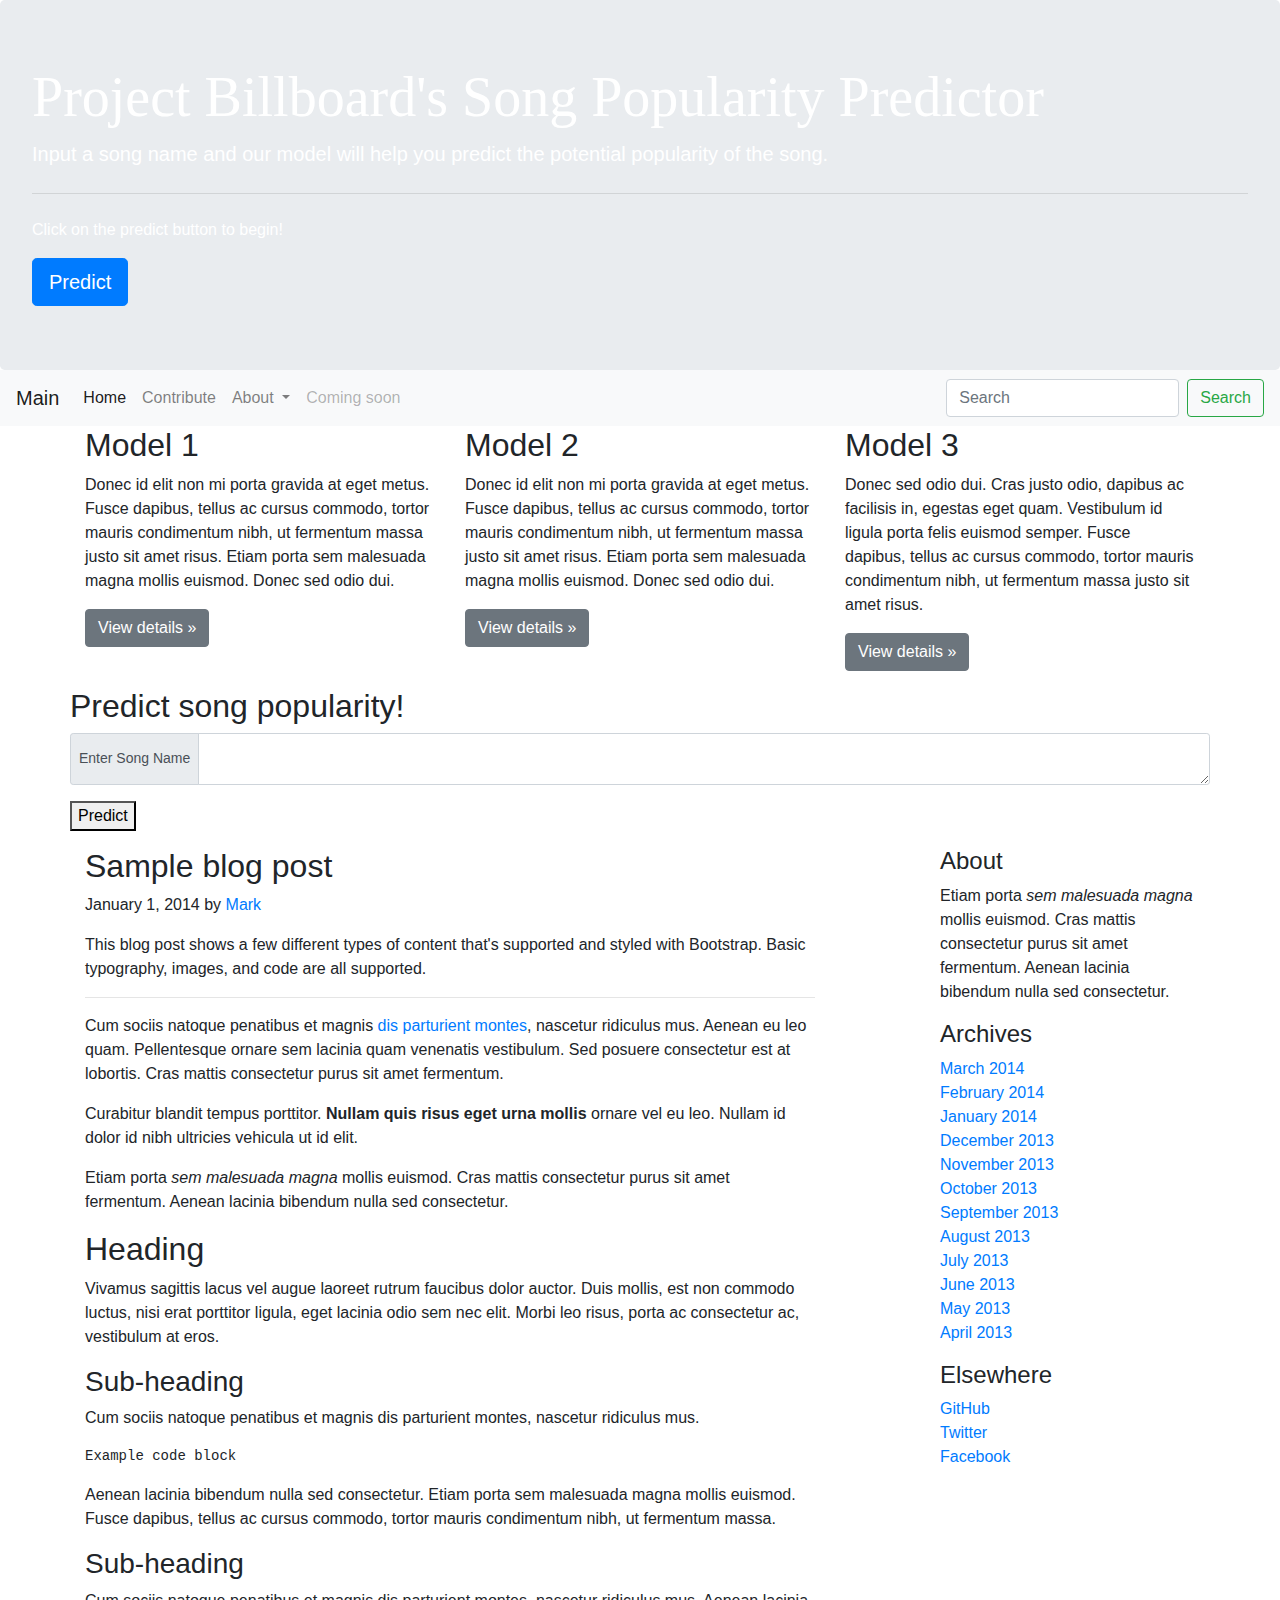
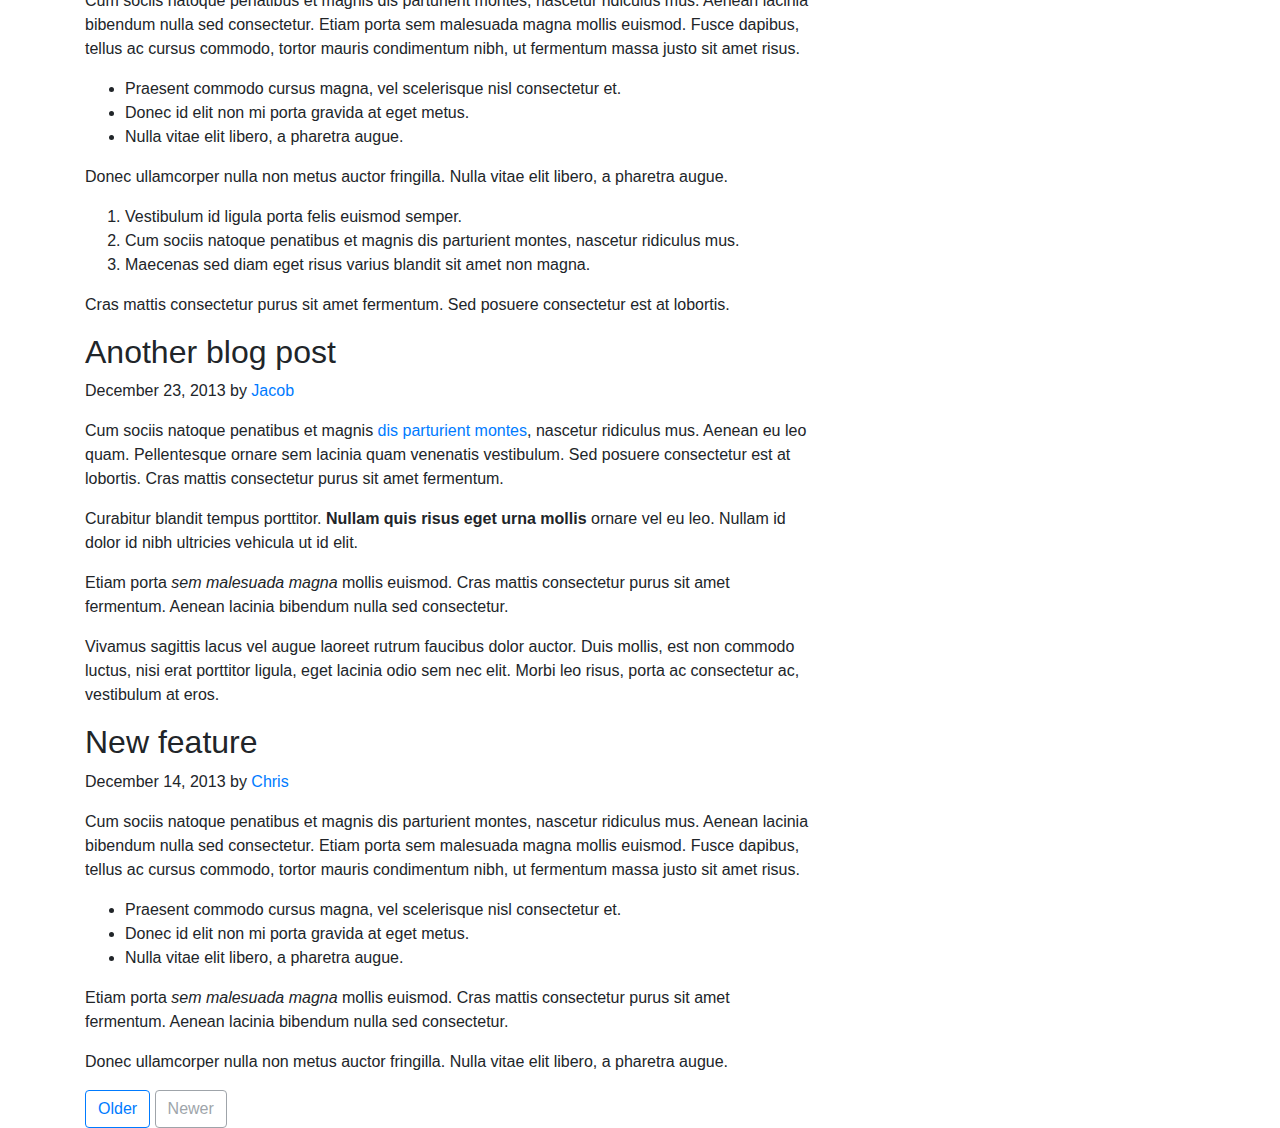
<file: test.html>
<!DOCTYPE html>
<html>
<head>
  <title>Song Popularity Predictor</title>
  <link rel="stylesheet" href="https://stackpath.bootstrapcdn.com/bootstrap/4.3.1/css/bootstrap.min.css" integrity="sha384-ggOyR0iXCbMQv3Xipma34MD+dH/1fQ784/j6cY/iJTQUOhcWr7x9JvoRxT2MZw1T" crossorigin="anonymous">
  <script src="https://code.jquery.com/jquery-3.4.0.min.js" integrity="
  sha256-BJeo0qm959uMBGb65z40ejJYGSgR7REI4+CW1fNKwOg=" crossorigin="anonymous"></script>
  <script src="https://cdnjs.cloudflare.com/ajax/libs/popper.js/1.14.7/umd/popper.min.js" integrity="sha384-UO2eT0CpHqdSJQ6hJty5KVphtPhzWj9WO1clHTMGa3JDZwrnQq4sF86dIHNDz0W1" crossorigin="anonymous"></script>
  <script src="https://stackpath.bootstrapcdn.com/bootstrap/4.3.1/js/bootstrap.min.js" integrity="sha384-JjSmVgyd0p3pXB1rRibZUAYoIIy6OrQ6VrjIEaFf/nJGzIxFDsf4x0xIM+B07jRM" crossorigin="anonymous"></script>
  <script type="text/javascript">
    $(document).ready(function() {
      console.log('ready');

      $("#main_button").click(function(evt) {
        evt.preventDefault();
        console.log("main button is clicked");
        var songName = $('#text_box')[0].value;
        // get request
        $.ajax({
          // put your api endpoint here
          url: 'https://project-billboard-api.herokuapp.com/predict/'+songName,
          // function callback after success ajax request
          success: function(data) {
            console.log(data)

            document.getElementById("predict_result").innerHTML = "The probability of "+songName+" being a hit song is: "+data["popularity"];
            $('#text_box')[0].value = "";
            // $('#text_box')[0].value = JSON.stringify(data)
          },
        });

      });
    });

  </script>
</head>
<body>
  <div class="jumbotron", style="background-image:url(https://thumbs.gfycat.com/DeadlySplendidFlyinglemur-small.gif); background-size: cover; margin:0;">
    <h1 class="display-4" style="font-family:Comic Sans; color:white;">Project Billboard's Song Popularity Predictor</h1>
    <p class="lead" style="color:white;">Input a song name and our model will help you predict the potential popularity of the song.</p>
    <hr class="my-4">
    <p style="color:white;">Click on the predict button to begin!</p>
    <a class="btn btn-primary btn-lg" href="#predict_song_popularity" role="button">Predict</a>
  </div>
  <nav class="navbar navbar-expand-lg navbar-light bg-light">
  <a class="navbar-brand" href="#">Main</a>
  <button class="navbar-toggler" type="button" data-toggle="collapse" data-target="#navbarSupportedContent" aria-controls="navbarSupportedContent" aria-expanded="false" aria-label="Toggle navigation">
    <span class="navbar-toggler-icon"></span>
  </button>
    <div class="collapse navbar-collapse" id="navbarSupportedContent">
      <ul class="navbar-nav mr-auto">
        <li class="nav-item active">
          <a class="nav-link" href="#">Home <span class="sr-only">(current)</span></a>
        </li>
        <li class="nav-item">
          <a class="nav-link" href="#">Contribute</a>
        </li>
        <li class="nav-item dropdown">
          <a class="nav-link dropdown-toggle" href="#" id="navbarDropdown" role="button" data-toggle="dropdown" aria-haspopup="true" aria-expanded="false">
            About
          </a>
          <div class="dropdown-menu" aria-labelledby="navbarDropdown">
            <a class="dropdown-item" href="#">The Team</a>
            <a class="dropdown-item" href="#">The Project</a>
          </div>
        </li>
        <li class="nav-item">
          <a class="nav-link disabled" href="#">Coming soon</a>
        </li>
      </ul>
      <form class="form-inline my-2 my-lg-0">
        <input class="form-control mr-sm-2" type="search" placeholder="Search" aria-label="Search">
        <button class="btn btn-outline-success my-2 my-sm-0" type="submit">Search</button>
      </form>
    </div>
  </nav>
  <div class="container">
      <div class="row">
        <div class="col-md-4">
          <h2>Model 1</h2>
          <p>Donec id elit non mi porta gravida at eget metus. Fusce dapibus, tellus ac cursus commodo, tortor mauris condimentum nibh, ut fermentum massa justo sit amet risus. Etiam porta sem malesuada magna mollis euismod. Donec sed odio dui. </p>
          <p><a class="btn btn-secondary" href="./model1" role="button">View details &raquo;</a></p>
        </div>
        <div class="col-md-4">
          <h2>Model 2</h2>
          <p>Donec id elit non mi porta gravida at eget metus. Fusce dapibus, tellus ac cursus commodo, tortor mauris condimentum nibh, ut fermentum massa justo sit amet risus. Etiam porta sem malesuada magna mollis euismod. Donec sed odio dui. </p>
          <p><a class="btn btn-secondary" href="./model2" role="button">View details &raquo;</a></p>
       </div>
        <div class="col-md-4">
          <h2>Model 3</h2>
          <p>Donec sed odio dui. Cras justo odio, dapibus ac facilisis in, egestas eget quam. Vestibulum id ligula porta felis euismod semper. Fusce dapibus, tellus ac cursus commodo, tortor mauris condimentum nibh, ut fermentum massa justo sit amet risus.</p>
          <p><a class="btn btn-secondary" href="./model3" role="button">View details &raquo;</a></p>
        </div>
    </div>
  </div>
  <div class="container">
    <div class="row">
      <h2 id="predict_song_popularity">Predict song popularity!</h2>
      <div class="input-group input-group-sm mb-3">
        <div class="input-group-prepend">
        <span class="input-group-text" id="inputGroup-sizing-sm">Enter Song Name</span>
        </div>
        <textarea class="form-control", id="text_box" aria-label="Enter Song Name"></textarea>
      </div>
      <button id="main_button">Predict</button>
    </div>
    <p id="predict_result" style="color:blue;"></p>
  </div>
  <div class="container">

      <div class="row">

        <div class="col-sm-8 blog-main">

          <div class="blog-post">
            <h2 class="blog-post-title">Sample blog post</h2>
            <p class="blog-post-meta">January 1, 2014 by <a href="#">Mark</a></p>

            <p>This blog post shows a few different types of content that's supported and styled with Bootstrap. Basic typography, images, and code are all supported.</p>
            <hr>
            <p>Cum sociis natoque penatibus et magnis <a href="#">dis parturient montes</a>, nascetur ridiculus mus. Aenean eu leo quam. Pellentesque ornare sem lacinia quam venenatis vestibulum. Sed posuere consectetur est at lobortis. Cras mattis consectetur purus sit amet fermentum.</p>
            <blockquote>
              <p>Curabitur blandit tempus porttitor. <strong>Nullam quis risus eget urna mollis</strong> ornare vel eu leo. Nullam id dolor id nibh ultricies vehicula ut id elit.</p>
            </blockquote>
            <p>Etiam porta <em>sem malesuada magna</em> mollis euismod. Cras mattis consectetur purus sit amet fermentum. Aenean lacinia bibendum nulla sed consectetur.</p>
            <h2>Heading</h2>
            <p>Vivamus sagittis lacus vel augue laoreet rutrum faucibus dolor auctor. Duis mollis, est non commodo luctus, nisi erat porttitor ligula, eget lacinia odio sem nec elit. Morbi leo risus, porta ac consectetur ac, vestibulum at eros.</p>
            <h3>Sub-heading</h3>
            <p>Cum sociis natoque penatibus et magnis dis parturient montes, nascetur ridiculus mus.</p>
            <pre><code>Example code block</code></pre>
            <p>Aenean lacinia bibendum nulla sed consectetur. Etiam porta sem malesuada magna mollis euismod. Fusce dapibus, tellus ac cursus commodo, tortor mauris condimentum nibh, ut fermentum massa.</p>
            <h3>Sub-heading</h3>
            <p>Cum sociis natoque penatibus et magnis dis parturient montes, nascetur ridiculus mus. Aenean lacinia bibendum nulla sed consectetur. Etiam porta sem malesuada magna mollis euismod. Fusce dapibus, tellus ac cursus commodo, tortor mauris condimentum nibh, ut fermentum massa justo sit amet risus.</p>
            <ul>
              <li>Praesent commodo cursus magna, vel scelerisque nisl consectetur et.</li>
              <li>Donec id elit non mi porta gravida at eget metus.</li>
              <li>Nulla vitae elit libero, a pharetra augue.</li>
            </ul>
            <p>Donec ullamcorper nulla non metus auctor fringilla. Nulla vitae elit libero, a pharetra augue.</p>
            <ol>
              <li>Vestibulum id ligula porta felis euismod semper.</li>
              <li>Cum sociis natoque penatibus et magnis dis parturient montes, nascetur ridiculus mus.</li>
              <li>Maecenas sed diam eget risus varius blandit sit amet non magna.</li>
            </ol>
            <p>Cras mattis consectetur purus sit amet fermentum. Sed posuere consectetur est at lobortis.</p>
          </div><!-- /.blog-post -->

          <div class="blog-post">
            <h2 class="blog-post-title">Another blog post</h2>
            <p class="blog-post-meta">December 23, 2013 by <a href="#">Jacob</a></p>

            <p>Cum sociis natoque penatibus et magnis <a href="#">dis parturient montes</a>, nascetur ridiculus mus. Aenean eu leo quam. Pellentesque ornare sem lacinia quam venenatis vestibulum. Sed posuere consectetur est at lobortis. Cras mattis consectetur purus sit amet fermentum.</p>
            <blockquote>
              <p>Curabitur blandit tempus porttitor. <strong>Nullam quis risus eget urna mollis</strong> ornare vel eu leo. Nullam id dolor id nibh ultricies vehicula ut id elit.</p>
            </blockquote>
            <p>Etiam porta <em>sem malesuada magna</em> mollis euismod. Cras mattis consectetur purus sit amet fermentum. Aenean lacinia bibendum nulla sed consectetur.</p>
            <p>Vivamus sagittis lacus vel augue laoreet rutrum faucibus dolor auctor. Duis mollis, est non commodo luctus, nisi erat porttitor ligula, eget lacinia odio sem nec elit. Morbi leo risus, porta ac consectetur ac, vestibulum at eros.</p>
          </div><!-- /.blog-post -->

          <div class="blog-post">
            <h2 class="blog-post-title">New feature</h2>
            <p class="blog-post-meta">December 14, 2013 by <a href="#">Chris</a></p>

            <p>Cum sociis natoque penatibus et magnis dis parturient montes, nascetur ridiculus mus. Aenean lacinia bibendum nulla sed consectetur. Etiam porta sem malesuada magna mollis euismod. Fusce dapibus, tellus ac cursus commodo, tortor mauris condimentum nibh, ut fermentum massa justo sit amet risus.</p>
            <ul>
              <li>Praesent commodo cursus magna, vel scelerisque nisl consectetur et.</li>
              <li>Donec id elit non mi porta gravida at eget metus.</li>
              <li>Nulla vitae elit libero, a pharetra augue.</li>
            </ul>
            <p>Etiam porta <em>sem malesuada magna</em> mollis euismod. Cras mattis consectetur purus sit amet fermentum. Aenean lacinia bibendum nulla sed consectetur.</p>
            <p>Donec ullamcorper nulla non metus auctor fringilla. Nulla vitae elit libero, a pharetra augue.</p>
          </div><!-- /.blog-post -->

          <nav class="blog-pagination">
            <a class="btn btn-outline-primary" href="#">Older</a>
            <a class="btn btn-outline-secondary disabled" href="#">Newer</a>
          </nav>

        </div><!-- /.blog-main -->

        <div class="col-sm-3 offset-sm-1 blog-sidebar">
          <div class="sidebar-module sidebar-module-inset">
            <h4>About</h4>
            <p>Etiam porta <em>sem malesuada magna</em> mollis euismod. Cras mattis consectetur purus sit amet fermentum. Aenean lacinia bibendum nulla sed consectetur.</p>
          </div>
          <div class="sidebar-module">
            <h4>Archives</h4>
            <ol class="list-unstyled">
              <li><a href="#">March 2014</a></li>
              <li><a href="#">February 2014</a></li>
              <li><a href="#">January 2014</a></li>
              <li><a href="#">December 2013</a></li>
              <li><a href="#">November 2013</a></li>
              <li><a href="#">October 2013</a></li>
              <li><a href="#">September 2013</a></li>
              <li><a href="#">August 2013</a></li>
              <li><a href="#">July 2013</a></li>
              <li><a href="#">June 2013</a></li>
              <li><a href="#">May 2013</a></li>
              <li><a href="#">April 2013</a></li>
            </ol>
          </div>
          <div class="sidebar-module">
            <h4>Elsewhere</h4>
            <ol class="list-unstyled">
              <li><a href="#">GitHub</a></li>
              <li><a href="#">Twitter</a></li>
              <li><a href="#">Facebook</a></li>
            </ol>
          </div>
        </div><!-- /.blog-sidebar -->

      </div><!-- /.row -->

    </div><!-- /.container -->
</body>
</html>
</file>
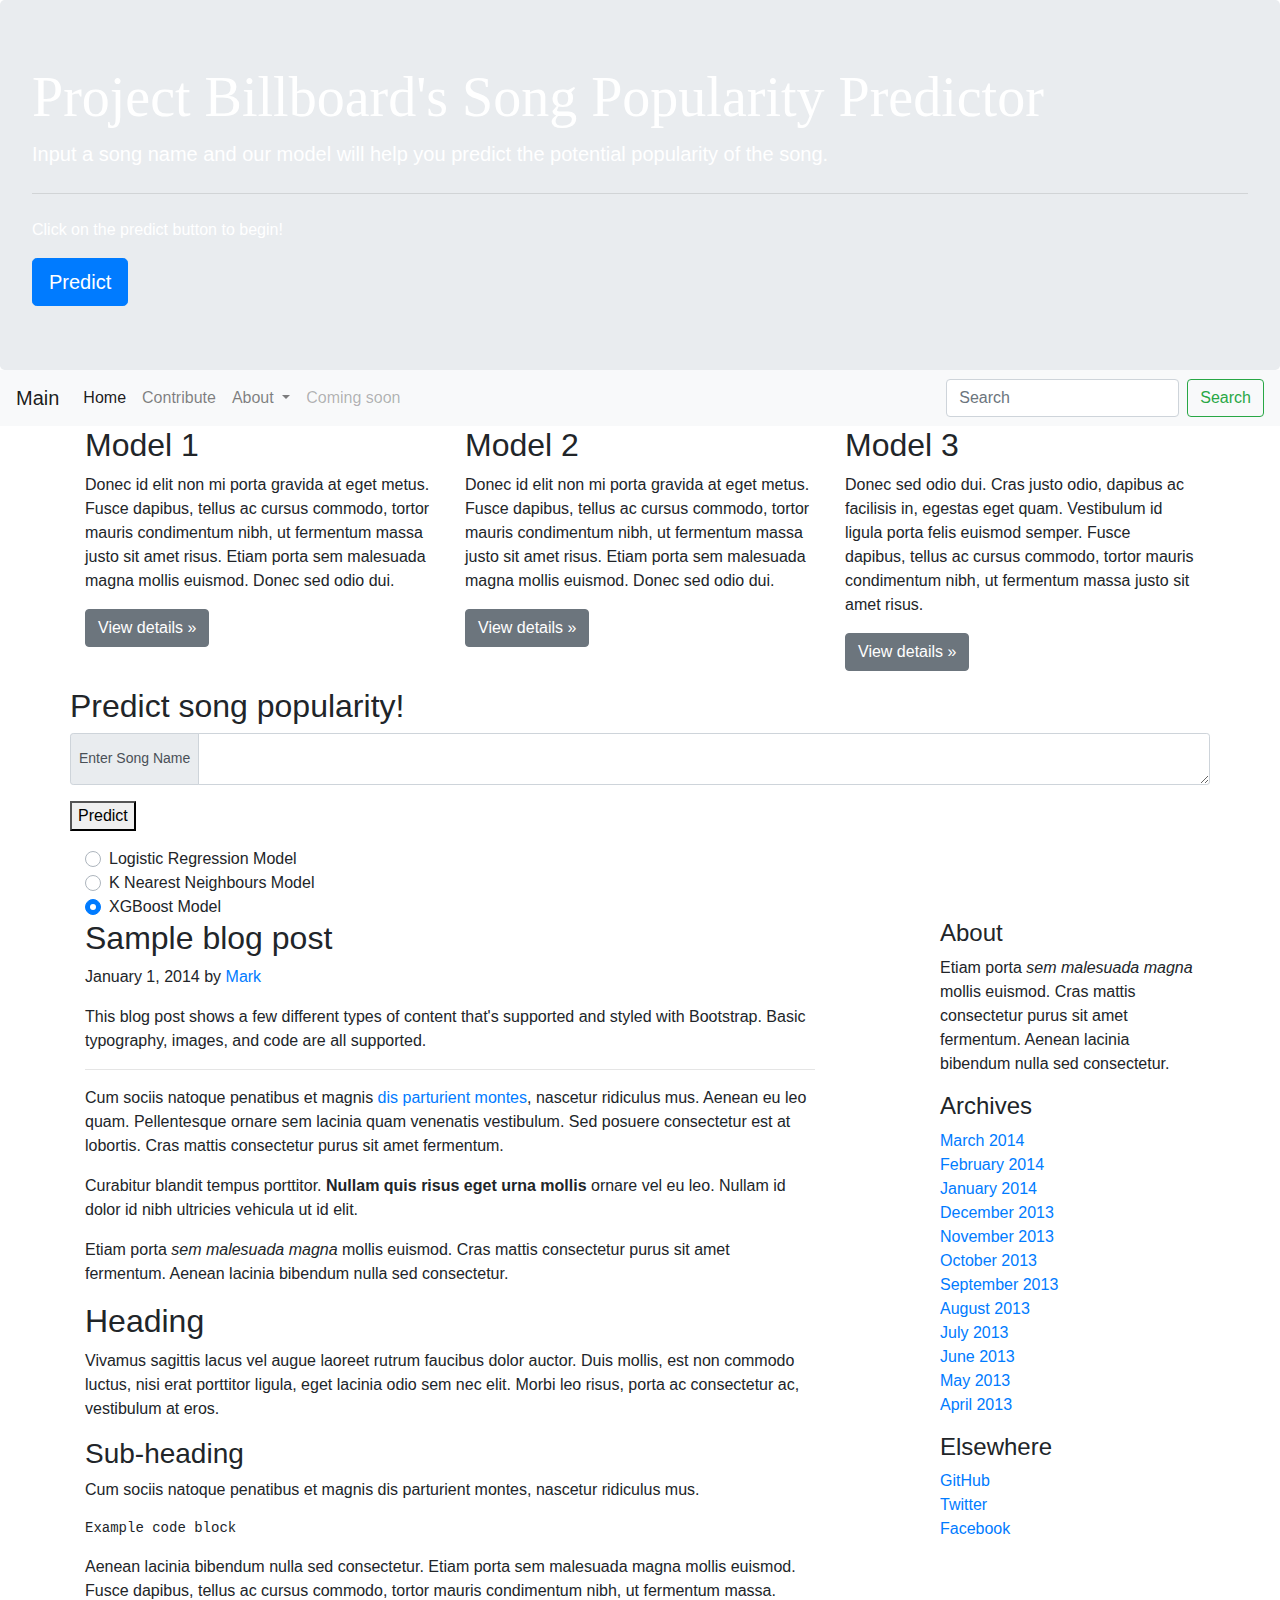
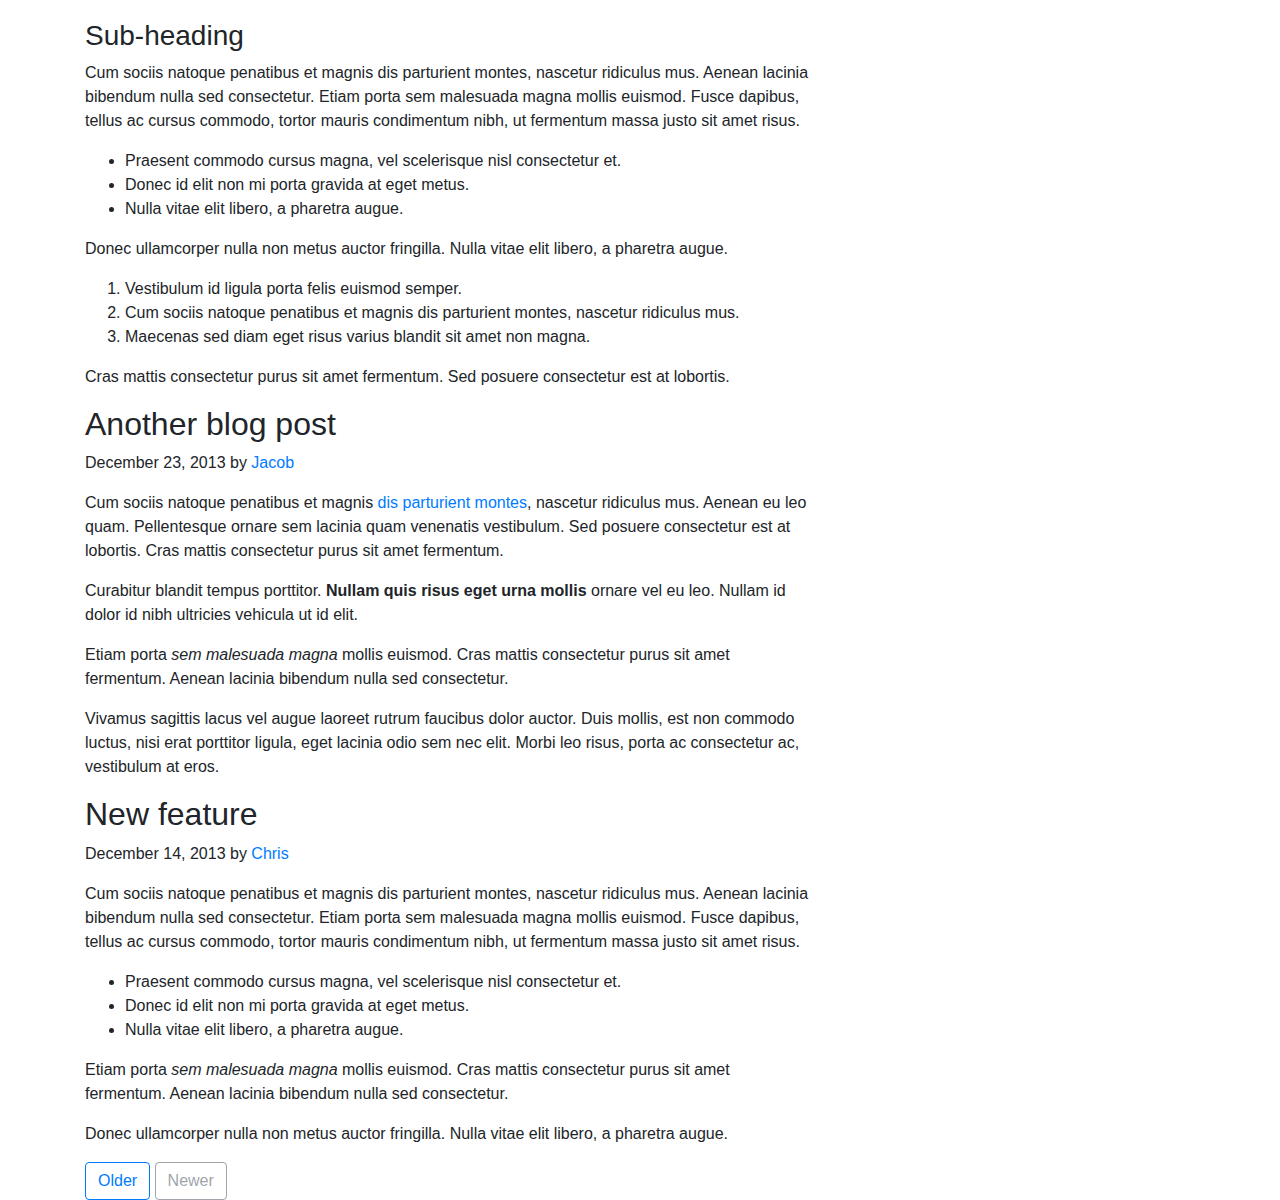
<file: templates/test.html>
<!DOCTYPE html>
<html>
<head>
  <title>Song Popularity Predictor</title>
  <link rel="stylesheet" href="https://stackpath.bootstrapcdn.com/bootstrap/4.3.1/css/bootstrap.min.css" integrity="sha384-ggOyR0iXCbMQv3Xipma34MD+dH/1fQ784/j6cY/iJTQUOhcWr7x9JvoRxT2MZw1T" crossorigin="anonymous">
  <script src="https://code.jquery.com/jquery-3.4.0.min.js" integrity="
  sha256-BJeo0qm959uMBGb65z40ejJYGSgR7REI4+CW1fNKwOg=" crossorigin="anonymous"></script>
  <script src="https://cdnjs.cloudflare.com/ajax/libs/popper.js/1.14.7/umd/popper.min.js" integrity="sha384-UO2eT0CpHqdSJQ6hJty5KVphtPhzWj9WO1clHTMGa3JDZwrnQq4sF86dIHNDz0W1" crossorigin="anonymous"></script>
  <script src="https://stackpath.bootstrapcdn.com/bootstrap/4.3.1/js/bootstrap.min.js" integrity="sha384-JjSmVgyd0p3pXB1rRibZUAYoIIy6OrQ6VrjIEaFf/nJGzIxFDsf4x0xIM+B07jRM" crossorigin="anonymous"></script>
  <script type="text/javascript">
    $(document).ready(function() {
      console.log('ready');

      $("#main_button").click(function(evt) {
        evt.preventDefault();
        console.log("main button is clicked");
        var songName = $('#text_box')[0].value;
        var model = $("input[name='model_selection']:checked").val();
        const data = {chosen_model: model};
        // get request
        $.ajax({
            // put your api endpoint here
            url: 'https://project-billboard-api.herokuapp.com/predict/'+songName,
            type: "POST",
            data: JSON.stringify(data),
            dataType: "json",
            contentType: 'application/json',
          // function callback after success ajax request
          success: function(data) {
            console.log(data)

            document.getElementById("predict_result").innerHTML = "The probability of "+songName+" being a hit song is: "+data["popularity"];
            $('#text_box')[0].value = "";
            // $('#text_box')[0].value = JSON.stringify(data)
          },
          error: function(error) {
            console.log('Error ${error}')
          },
        });

      });
    });

  </script>
</head>
<body>
  <div class="jumbotron", style="background-image:url(https://thumbs.gfycat.com/DeadlySplendidFlyinglemur-small.gif); background-size: cover; margin:0;">
    <h1 class="display-4" style="font-family:Comic Sans; color:white;">Project Billboard's Song Popularity Predictor</h1>
    <p class="lead" style="color:white;">Input a song name and our model will help you predict the potential popularity of the song.</p>
    <hr class="my-4">
    <p style="color:white;">Click on the predict button to begin!</p>
    <a class="btn btn-primary btn-lg" href="#predict_song_popularity" role="button">Predict</a>
  </div>
  <nav class="navbar navbar-expand-lg navbar-light bg-light">
  <a class="navbar-brand" href="#">Main</a>
  <button class="navbar-toggler" type="button" data-toggle="collapse" data-target="#navbarSupportedContent" aria-controls="navbarSupportedContent" aria-expanded="false" aria-label="Toggle navigation">
    <span class="navbar-toggler-icon"></span>
  </button>
    <div class="collapse navbar-collapse" id="navbarSupportedContent">
      <ul class="navbar-nav mr-auto">
        <li class="nav-item active">
          <a class="nav-link" href="#">Home <span class="sr-only">(current)</span></a>
        </li>
        <li class="nav-item">
          <a class="nav-link" href="#">Contribute</a>
        </li>
        <li class="nav-item dropdown">
          <a class="nav-link dropdown-toggle" href="#" id="navbarDropdown" role="button" data-toggle="dropdown" aria-haspopup="true" aria-expanded="false">
            About
          </a>
          <div class="dropdown-menu" aria-labelledby="navbarDropdown">
            <a class="dropdown-item" href="#">The Team</a>
            <a class="dropdown-item" href="#">The Project</a>
          </div>
        </li>
        <li class="nav-item">
          <a class="nav-link disabled" href="#">Coming soon</a>
        </li>
      </ul>
      <form class="form-inline my-2 my-lg-0">
        <input class="form-control mr-sm-2" type="search" placeholder="Search" aria-label="Search">
        <button class="btn btn-outline-success my-2 my-sm-0" type="submit">Search</button>
      </form>
    </div>
  </nav>
  <div class="container">
      <div class="row">
        <div class="col-md-4">
          <h2>Model 1</h2>
          <p>Donec id elit non mi porta gravida at eget metus. Fusce dapibus, tellus ac cursus commodo, tortor mauris condimentum nibh, ut fermentum massa justo sit amet risus. Etiam porta sem malesuada magna mollis euismod. Donec sed odio dui. </p>
          <p><a class="btn btn-secondary" href="./model1" role="button">View details &raquo;</a></p>
        </div>
        <div class="col-md-4">
          <h2>Model 2</h2>
          <p>Donec id elit non mi porta gravida at eget metus. Fusce dapibus, tellus ac cursus commodo, tortor mauris condimentum nibh, ut fermentum massa justo sit amet risus. Etiam porta sem malesuada magna mollis euismod. Donec sed odio dui. </p>
          <p><a class="btn btn-secondary" href="./model2" role="button">View details &raquo;</a></p>
       </div>
        <div class="col-md-4">
          <h2>Model 3</h2>
          <p>Donec sed odio dui. Cras justo odio, dapibus ac facilisis in, egestas eget quam. Vestibulum id ligula porta felis euismod semper. Fusce dapibus, tellus ac cursus commodo, tortor mauris condimentum nibh, ut fermentum massa justo sit amet risus.</p>
          <p><a class="btn btn-secondary" href="./model3" role="button">View details &raquo;</a></p>
        </div>
    </div>
  </div>
  <div class="container">
    <div class="row">
      <h2 id="predict_song_popularity">Predict song popularity!</h2>
      <div class="input-group input-group-sm mb-3">
        <div class="input-group-prepend">
        <span class="input-group-text" id="inputGroup-sizing-sm">Enter Song Name</span>
        </div>
        <textarea class="form-control", id="text_box" aria-label="Enter Song Name"></textarea>
      </div>
      <button id="main_button">Predict</button>
    </div>
    <p id="predict_result" style="color:blue;"></p>
  </div>
  <div class="container">
  <!-- Group of default radios - logistic regression -->
  <div class="custom-control custom-radio">
    <input type="radio" class="custom-control-input" id="logistic_regression_model" name="model_selection" value="logistic_regression">
    <label class="custom-control-label" for="logistic_regression_model">Logistic Regression Model</label>
  </div>

  <!-- Group of default radios - k nearest neighbours -->
  <div class="custom-control custom-radio">
    <input type="radio" class="custom-control-input" id="knn_model" name="model_selection" value="knn">
    <label class="custom-control-label" for="knn_model">K Nearest Neighbours Model</label>
  </div>

  <!-- Group of default radios - xgboost -->
  <div class="custom-control custom-radio">
    <input type="radio" class="custom-control-input" id="xgboost_model" name="model_selection" value="xgboost" checked>
    <label class="custom-control-label" for="xgboost_model">XGBoost Model</label>
  </div>

      <div class="row">

        <div class="col-sm-8 blog-main">

          <div class="blog-post">
            <h2 class="blog-post-title">Sample blog post</h2>
            <p class="blog-post-meta">January 1, 2014 by <a href="#">Mark</a></p>

            <p>This blog post shows a few different types of content that's supported and styled with Bootstrap. Basic typography, images, and code are all supported.</p>
            <hr>
            <p>Cum sociis natoque penatibus et magnis <a href="#">dis parturient montes</a>, nascetur ridiculus mus. Aenean eu leo quam. Pellentesque ornare sem lacinia quam venenatis vestibulum. Sed posuere consectetur est at lobortis. Cras mattis consectetur purus sit amet fermentum.</p>
            <blockquote>
              <p>Curabitur blandit tempus porttitor. <strong>Nullam quis risus eget urna mollis</strong> ornare vel eu leo. Nullam id dolor id nibh ultricies vehicula ut id elit.</p>
            </blockquote>
            <p>Etiam porta <em>sem malesuada magna</em> mollis euismod. Cras mattis consectetur purus sit amet fermentum. Aenean lacinia bibendum nulla sed consectetur.</p>
            <h2>Heading</h2>
            <p>Vivamus sagittis lacus vel augue laoreet rutrum faucibus dolor auctor. Duis mollis, est non commodo luctus, nisi erat porttitor ligula, eget lacinia odio sem nec elit. Morbi leo risus, porta ac consectetur ac, vestibulum at eros.</p>
            <h3>Sub-heading</h3>
            <p>Cum sociis natoque penatibus et magnis dis parturient montes, nascetur ridiculus mus.</p>
            <pre><code>Example code block</code></pre>
            <p>Aenean lacinia bibendum nulla sed consectetur. Etiam porta sem malesuada magna mollis euismod. Fusce dapibus, tellus ac cursus commodo, tortor mauris condimentum nibh, ut fermentum massa.</p>
            <h3>Sub-heading</h3>
            <p>Cum sociis natoque penatibus et magnis dis parturient montes, nascetur ridiculus mus. Aenean lacinia bibendum nulla sed consectetur. Etiam porta sem malesuada magna mollis euismod. Fusce dapibus, tellus ac cursus commodo, tortor mauris condimentum nibh, ut fermentum massa justo sit amet risus.</p>
            <ul>
              <li>Praesent commodo cursus magna, vel scelerisque nisl consectetur et.</li>
              <li>Donec id elit non mi porta gravida at eget metus.</li>
              <li>Nulla vitae elit libero, a pharetra augue.</li>
            </ul>
            <p>Donec ullamcorper nulla non metus auctor fringilla. Nulla vitae elit libero, a pharetra augue.</p>
            <ol>
              <li>Vestibulum id ligula porta felis euismod semper.</li>
              <li>Cum sociis natoque penatibus et magnis dis parturient montes, nascetur ridiculus mus.</li>
              <li>Maecenas sed diam eget risus varius blandit sit amet non magna.</li>
            </ol>
            <p>Cras mattis consectetur purus sit amet fermentum. Sed posuere consectetur est at lobortis.</p>
          </div><!-- /.blog-post -->

          <div class="blog-post">
            <h2 class="blog-post-title">Another blog post</h2>
            <p class="blog-post-meta">December 23, 2013 by <a href="#">Jacob</a></p>

            <p>Cum sociis natoque penatibus et magnis <a href="#">dis parturient montes</a>, nascetur ridiculus mus. Aenean eu leo quam. Pellentesque ornare sem lacinia quam venenatis vestibulum. Sed posuere consectetur est at lobortis. Cras mattis consectetur purus sit amet fermentum.</p>
            <blockquote>
              <p>Curabitur blandit tempus porttitor. <strong>Nullam quis risus eget urna mollis</strong> ornare vel eu leo. Nullam id dolor id nibh ultricies vehicula ut id elit.</p>
            </blockquote>
            <p>Etiam porta <em>sem malesuada magna</em> mollis euismod. Cras mattis consectetur purus sit amet fermentum. Aenean lacinia bibendum nulla sed consectetur.</p>
            <p>Vivamus sagittis lacus vel augue laoreet rutrum faucibus dolor auctor. Duis mollis, est non commodo luctus, nisi erat porttitor ligula, eget lacinia odio sem nec elit. Morbi leo risus, porta ac consectetur ac, vestibulum at eros.</p>
          </div><!-- /.blog-post -->

          <div class="blog-post">
            <h2 class="blog-post-title">New feature</h2>
            <p class="blog-post-meta">December 14, 2013 by <a href="#">Chris</a></p>

            <p>Cum sociis natoque penatibus et magnis dis parturient montes, nascetur ridiculus mus. Aenean lacinia bibendum nulla sed consectetur. Etiam porta sem malesuada magna mollis euismod. Fusce dapibus, tellus ac cursus commodo, tortor mauris condimentum nibh, ut fermentum massa justo sit amet risus.</p>
            <ul>
              <li>Praesent commodo cursus magna, vel scelerisque nisl consectetur et.</li>
              <li>Donec id elit non mi porta gravida at eget metus.</li>
              <li>Nulla vitae elit libero, a pharetra augue.</li>
            </ul>
            <p>Etiam porta <em>sem malesuada magna</em> mollis euismod. Cras mattis consectetur purus sit amet fermentum. Aenean lacinia bibendum nulla sed consectetur.</p>
            <p>Donec ullamcorper nulla non metus auctor fringilla. Nulla vitae elit libero, a pharetra augue.</p>
          </div><!-- /.blog-post -->

          <nav class="blog-pagination">
            <a class="btn btn-outline-primary" href="#">Older</a>
            <a class="btn btn-outline-secondary disabled" href="#">Newer</a>
          </nav>

        </div><!-- /.blog-main -->

        <div class="col-sm-3 offset-sm-1 blog-sidebar">
          <div class="sidebar-module sidebar-module-inset">
            <h4>About</h4>
            <p>Etiam porta <em>sem malesuada magna</em> mollis euismod. Cras mattis consectetur purus sit amet fermentum. Aenean lacinia bibendum nulla sed consectetur.</p>
          </div>
          <div class="sidebar-module">
            <h4>Archives</h4>
            <ol class="list-unstyled">
              <li><a href="#">March 2014</a></li>
              <li><a href="#">February 2014</a></li>
              <li><a href="#">January 2014</a></li>
              <li><a href="#">December 2013</a></li>
              <li><a href="#">November 2013</a></li>
              <li><a href="#">October 2013</a></li>
              <li><a href="#">September 2013</a></li>
              <li><a href="#">August 2013</a></li>
              <li><a href="#">July 2013</a></li>
              <li><a href="#">June 2013</a></li>
              <li><a href="#">May 2013</a></li>
              <li><a href="#">April 2013</a></li>
            </ol>
          </div>
          <div class="sidebar-module">
            <h4>Elsewhere</h4>
            <ol class="list-unstyled">
              <li><a href="#">GitHub</a></li>
              <li><a href="#">Twitter</a></li>
              <li><a href="#">Facebook</a></li>
            </ol>
          </div>
        </div><!-- /.blog-sidebar -->

      </div><!-- /.row -->

    </div><!-- /.container -->
</body>
</html>
</file>
